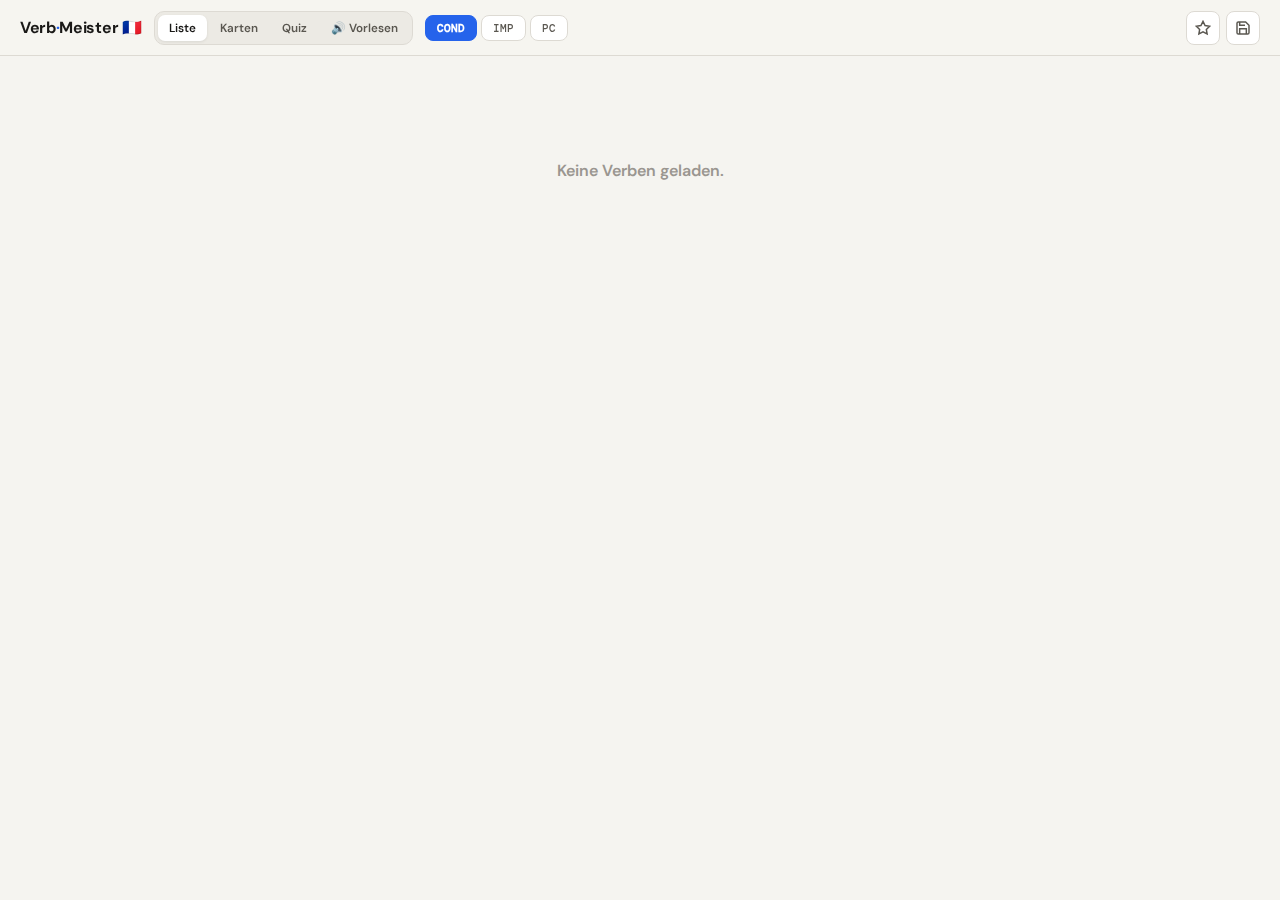
<file: index.html>
<!DOCTYPE html>
<html lang="de">
<head>
<meta charset="UTF-8">
<meta name="viewport" content="width=device-width, initial-scale=1.0">
<title>Verb-Meister Pro</title>
<link href="https://fonts.googleapis.com/css2?family=DM+Sans:ital,opsz,wght@0,9..40,300;0,9..40,400;0,9..40,500;0,9..40,700;1,9..40,400&family=DM+Mono:wght@400;500&display=swap" rel="stylesheet">
<style>
:root{
  --bg:#f5f4f0;--bg2:#eceae4;--white:#ffffff;--border:#dddad3;--border2:#c8c4bc;
  --text:#1a1917;--text2:#5a5750;--text3:#9a9690;
  --accent:#2563eb;--accent-l:#eff4ff;--accent-d:#1d4ed8;
  --green:#16a34a;--green-l:#f0fdf4;--red:#dc2626;--red-l:#fef2f2;
  --amber:#d97706;--amber-l:#fffbeb;--purple:#7c3aed;--purple-l:#f5f3ff;
  --r:14px;--r-sm:9px;--shadow:0 1px 3px rgba(0,0,0,.08);--shadow-md:0 4px 12px rgba(0,0,0,.10);
}
*{box-sizing:border-box;margin:0;padding:0;}
body{font-family:'DM Sans',sans-serif;background:var(--bg);color:var(--text);min-height:100vh;overflow-x:hidden;}
/* TOPBAR */
#topbar{position:sticky;top:0;z-index:200;background:rgba(245,244,240,.93);backdrop-filter:blur(12px);border-bottom:1px solid var(--border);padding:0 1.25rem;height:56px;display:flex;align-items:center;gap:.75rem;}
.brand{font-weight:700;font-size:1rem;letter-spacing:-.02em;white-space:nowrap;}
.brand em{color:var(--accent);font-style:normal;}
.tab-row{display:flex;gap:2px;background:var(--bg2);border:1px solid var(--border);border-radius:10px;padding:3px;flex-shrink:0;}
.tab{background:none;border:none;cursor:pointer;font-family:'DM Sans',sans-serif;font-weight:600;font-size:.73rem;padding:5px 11px;border-radius:7px;color:var(--text2);transition:all .15s;white-space:nowrap;}
.tab.on{background:var(--white);color:var(--text);box-shadow:var(--shadow);}
.tense-row{display:flex;gap:4px;flex-shrink:0;}
.tense-btn{background:var(--white);border:1px solid var(--border);border-radius:8px;padding:5px 11px;cursor:pointer;font-family:'DM Mono',monospace;font-size:.68rem;font-weight:500;color:var(--text2);transition:all .15s;}
.tense-btn.on{background:var(--accent);border-color:var(--accent);color:#fff;font-weight:700;}
.top-actions{display:flex;gap:6px;margin-left:auto;flex-shrink:0;}
.icon-btn{background:var(--white);border:1px solid var(--border);border-radius:8px;width:34px;height:34px;cursor:pointer;display:flex;align-items:center;justify-content:center;color:var(--text2);transition:all .15s;flex-shrink:0;}
.icon-btn:hover{border-color:var(--border2);color:var(--text);}
.icon-btn.fav.on{background:var(--amber-l);border-color:var(--amber);color:var(--amber);}
.icon-btn.save.on{background:var(--green-l);border-color:var(--green);color:var(--green);}
/* CONTENT */
#content{max-width:940px;margin:0 auto;padding:1.5rem 1.25rem 6rem;}
/* STUDY */
.sec-head{display:flex;align-items:center;gap:.75rem;margin-bottom:.65rem;margin-top:1.75rem;}
.sec-head:first-child{margin-top:0;}
.sec-lbl{font-size:.6rem;font-weight:700;letter-spacing:.12em;text-transform:uppercase;color:var(--text3);white-space:nowrap;}
.sec-line{flex:1;height:1px;background:var(--border);}
.vcard{background:var(--white);border:1px solid var(--border);border-radius:var(--r);padding:.85rem 1rem;display:grid;grid-template-columns:170px 1fr auto;align-items:center;gap:.85rem;margin-bottom:.35rem;transition:box-shadow .15s;}
.vcard:hover{box-shadow:var(--shadow);}
.vcard.sp{border-left:3px solid var(--accent);}
.v-de{font-size:.62rem;color:var(--text3);font-weight:600;letter-spacing:.04em;}
.v-inf{font-size:1rem;font-weight:700;color:var(--text);margin-top:1px;}
.v-forms{display:flex;gap:.4rem;}
.chip{flex:1;background:var(--bg);border-radius:var(--r-sm);padding:.5rem .7rem;border:1px solid var(--border);min-width:0;}
.chip-lbl{font-size:.55rem;font-weight:700;letter-spacing:.1em;text-transform:uppercase;line-height:1;margin-bottom:3px;}
.chip-val{font-family:'DM Mono',monospace;font-size:.75rem;font-weight:500;color:var(--text);white-space:nowrap;overflow:hidden;text-overflow:ellipsis;}
.chip.cond .chip-lbl{color:var(--accent);}
.chip.imp  .chip-lbl{color:var(--green);}
.chip.pc   .chip-lbl{color:var(--purple);}
.star{background:none;border:none;cursor:pointer;color:var(--text3);transition:color .15s,transform .15s;padding:4px;line-height:0;}
.star:hover{color:var(--amber);transform:scale(1.15);}
.star.on{color:var(--amber);}
/* FLASHCARD */
.fc-wrap{max-width:440px;margin:1.5rem auto 0;}
.fc-meta{display:flex;justify-content:space-between;align-items:center;margin-bottom:.85rem;}
.fc-counter{font-size:.7rem;font-weight:600;color:var(--text2);}
.fc-scene{perspective:1800px;height:320px;cursor:pointer;margin-bottom:1.1rem;}
.fc-inner{position:relative;width:100%;height:100%;transform-style:preserve-3d;transition:transform .5s cubic-bezier(.4,0,.2,1);}
.fc-inner.flipped{transform:rotateY(180deg);}
.fc-face{position:absolute;inset:0;border-radius:20px;backface-visibility:hidden;display:flex;flex-direction:column;align-items:center;justify-content:center;padding:2rem 1.75rem;}
.fc-front{background:var(--white);border:1px solid var(--border);box-shadow:var(--shadow-md);}
.fc-back{background:var(--accent);transform:rotateY(180deg);box-shadow:0 8px 28px rgba(37,99,235,.22);}
.fc-hint{font-size:.58rem;font-weight:700;letter-spacing:.15em;text-transform:uppercase;color:var(--text3);margin-bottom:1.25rem;}
.fc-back .fc-hint{color:rgba(255,255,255,.5);}
.fc-word{font-size:2.3rem;font-weight:700;letter-spacing:-.04em;text-align:center;color:var(--text);}
.fc-back .fc-word{font-size:1.25rem;font-weight:400;font-style:italic;color:rgba(255,255,255,.9);margin-bottom:1.25rem;}
.fc-tap{position:absolute;bottom:1.1rem;font-size:.58rem;color:var(--text3);font-weight:600;letter-spacing:.1em;}
.fc-rows{width:100%;display:flex;flex-direction:column;gap:5px;}
.fc-row{background:rgba(255,255,255,.12);border-radius:9px;padding:.6rem .85rem;display:flex;justify-content:space-between;align-items:center;}
.fc-row label{font-size:.55rem;font-weight:700;letter-spacing:.1em;text-transform:uppercase;color:rgba(255,255,255,.5);}
.fc-row span{font-family:'DM Mono',monospace;font-size:.85rem;font-weight:500;color:#fff;}
.fc-btns{display:flex;gap:.65rem;}
.fc-btn{flex:1;background:var(--white);border:1px solid var(--border);border-radius:10px;padding:.8rem;cursor:pointer;font-family:'DM Sans',sans-serif;font-weight:700;font-size:.7rem;letter-spacing:.05em;color:var(--text2);transition:all .15s;}
.fc-btn:hover{border-color:var(--border2);}
.fc-btn.primary{background:var(--accent);border-color:var(--accent);color:#fff;}
.fc-btn.primary:hover{background:var(--accent-d);}
/* QUIZ */
.quiz-wrap{max-width:540px;margin:1.5rem auto 0;}
.prog-outer{background:var(--bg2);border-radius:100px;height:6px;margin-bottom:.45rem;overflow:hidden;}
.prog-inner{height:100%;border-radius:100px;background:linear-gradient(90deg,var(--accent),#60a5fa);transition:width .4s cubic-bezier(.4,0,.2,1);}
.prog-stats{display:flex;justify-content:space-between;font-size:.63rem;font-weight:600;color:var(--text2);margin-bottom:1.25rem;}
.prog-stats .sc{color:var(--accent);font-weight:700;}
.prog-stats .er{color:var(--red);}
.qcard{background:var(--white);border:1px solid var(--border);border-radius:18px;padding:1.75rem;box-shadow:var(--shadow);}
.qbadge{display:inline-flex;align-items:center;gap:5px;border-radius:6px;padding:3px 9px;font-size:.58rem;font-weight:700;letter-spacing:.1em;text-transform:uppercase;margin-bottom:1.25rem;border:1px solid transparent;}
.qbadge.ok2{background:var(--accent-l);color:var(--accent);border-color:#bfdbfe;}
.qbadge.retry{background:var(--red-l);color:var(--red);border-color:#fecaca;}
.qbadge .dot{width:5px;height:5px;border-radius:50%;background:currentColor;}
.qcard-top{display:flex;justify-content:space-between;align-items:flex-start;margin-bottom:1.25rem;}
.q-word{font-size:2.3rem;font-weight:700;letter-spacing:-.05em;line-height:1;color:var(--text);}
.q-prompt{font-size:.75rem;color:var(--text2);margin-top:.35rem;line-height:1.5;}
.q-prompt strong{color:var(--accent);font-weight:700;}
.input-lbl{font-size:.58rem;font-weight:700;letter-spacing:.1em;text-transform:uppercase;color:var(--text3);margin-bottom:.35rem;display:block;}
.q-input{width:100%;background:var(--bg);border:1.5px solid var(--border);border-radius:9px;padding:.75rem .9rem;font-family:'DM Mono',monospace;font-size:.93rem;font-weight:500;color:var(--text);outline:none;transition:border-color .15s;margin-bottom:.65rem;}
.q-input:focus{border-color:var(--accent);background:var(--white);}
.q-input:disabled{opacity:.7;cursor:default;}
.q-input.good{border-color:var(--green);background:var(--green-l);}
.q-input.bad{border-color:var(--red);background:var(--red-l);}
.q-submit{width:100%;background:var(--accent);border:none;border-radius:9px;padding:.9rem;color:#fff;font-family:'DM Sans',sans-serif;font-weight:700;font-size:.75rem;letter-spacing:.1em;text-transform:uppercase;cursor:pointer;transition:all .15s;margin-top:.15rem;}
.q-submit:hover{background:var(--accent-d);}
.qfb{border-radius:9px;padding:.85rem 1rem;font-weight:600;font-size:.85rem;margin-top:.85rem;display:none;}
.qfb.show{display:block;}
.qfb.ok2{background:var(--green-l);border:1px solid #bbf7d0;color:var(--green);}
.qfb.bad{background:var(--red-l);border:1px solid #fecaca;color:var(--red);}
.qfb .sol{font-family:'DM Mono',monospace;font-size:.85rem;margin-top:.35rem;color:var(--text);font-weight:500;}
.q-next{width:100%;background:var(--bg2);border:1px solid var(--border);border-radius:9px;padding:.8rem;color:var(--text2);font-family:'DM Sans',sans-serif;font-weight:700;font-size:.7rem;letter-spacing:.1em;text-transform:uppercase;cursor:pointer;margin-top:.65rem;display:none;transition:all .15s;}
.q-next:hover{border-color:var(--border2);color:var(--text);}
.q-next.show{display:block;}
.qend{text-align:center;padding:2.25rem 1.75rem;}
.qend h2{font-size:1.7rem;font-weight:700;letter-spacing:-.03em;margin:1rem 0 .35rem;}
.qend p{color:var(--text2);font-size:.85rem;margin-bottom:1.75rem;}
.qend-grid{display:grid;grid-template-columns:repeat(3,1fr);gap:.65rem;margin-bottom:1.75rem;}
.qend-stat{background:var(--bg);border-radius:12px;padding:1.1rem .75rem;}
.qend-val{font-size:1.75rem;font-weight:700;letter-spacing:-.03em;}
.qend-lbl{font-size:.58rem;font-weight:700;letter-spacing:.1em;text-transform:uppercase;color:var(--text3);margin-top:2px;}
/* SPEAK */
.speak-wrap{max-width:460px;margin:1.5rem auto 0;}
.speak-card{background:var(--white);border:1px solid var(--border);border-radius:20px;padding:2.25rem 1.75rem;box-shadow:var(--shadow-md);text-align:center;}
.speak-phase{display:inline-block;font-size:.58rem;font-weight:700;letter-spacing:.15em;text-transform:uppercase;padding:3px 10px;border-radius:6px;margin-bottom:1.25rem;border:1px solid transparent;}
.speak-phase.de{background:var(--amber-l);color:var(--amber);border-color:#fde68a;}
.speak-phase.fr{background:var(--accent-l);color:var(--accent);border-color:#bfdbfe;}
.speak-phase.idle,.speak-phase.pause{background:var(--bg2);color:var(--text2);border-color:var(--border);}
.speak-word{font-size:2.4rem;font-weight:700;letter-spacing:-.05em;color:var(--text);line-height:1.15;margin-bottom:.4rem;}
.speak-sub{font-size:.82rem;color:var(--text2);font-style:italic;margin-bottom:1.5rem;min-height:1.2rem;}
.speak-forms{display:flex;flex-direction:column;gap:.45rem;margin-bottom:1.5rem;text-align:left;}
.speak-form-row{background:var(--bg);border-radius:9px;padding:.6rem .9rem;display:flex;justify-content:space-between;align-items:center;}
.speak-form-row label{font-size:.58rem;font-weight:700;letter-spacing:.1em;text-transform:uppercase;color:var(--text3);}
.speak-form-row span{font-family:'DM Mono',monospace;font-size:.85rem;color:var(--text);}
.speak-prog{background:var(--bg2);border-radius:100px;height:4px;margin-bottom:1.25rem;overflow:hidden;}
.speak-prog-inner{height:100%;border-radius:100px;background:var(--accent);transition:width .3s;}
.speak-ctr{font-size:.62rem;color:var(--text3);font-weight:600;margin-bottom:.85rem;}
.speak-controls{display:flex;gap:.65rem;justify-content:center;flex-wrap:wrap;}
.spk-btn{background:var(--white);border:1px solid var(--border);border-radius:9px;padding:.65rem 1.25rem;cursor:pointer;font-family:'DM Sans',sans-serif;font-weight:700;font-size:.7rem;letter-spacing:.05em;color:var(--text2);transition:all .15s;}
.spk-btn:hover{border-color:var(--border2);}
.spk-btn.primary{background:var(--accent);border-color:var(--accent);color:#fff;}
.spk-btn.primary:hover{background:var(--accent-d);}
.spk-btn.stop{background:var(--red-l);border-color:#fecaca;color:var(--red);}
.speak-wave{display:flex;align-items:center;justify-content:center;gap:3px;height:30px;margin-bottom:.85rem;}
.speak-wave span{display:inline-block;width:4px;background:var(--accent);border-radius:2px;animation:wv 1s ease-in-out infinite;}
.speak-wave span:nth-child(2){animation-delay:.1s;}
.speak-wave span:nth-child(3){animation-delay:.2s;}
.speak-wave span:nth-child(4){animation-delay:.3s;}
.speak-wave span:nth-child(5){animation-delay:.4s;}
@keyframes wv{0%,100%{height:8px;}50%{height:26px;}}
/* MOBILE NAV */
#mobnav{display:none;position:fixed;bottom:0;left:0;right:0;z-index:200;background:rgba(245,244,240,.95);backdrop-filter:blur(12px);border-top:1px solid var(--border);padding:.55rem .25rem;justify-content:space-around;}
.mob-btn{background:none;border:none;cursor:pointer;display:flex;flex-direction:column;align-items:center;gap:3px;font-family:'DM Sans',sans-serif;font-weight:700;font-size:.52rem;letter-spacing:.06em;text-transform:uppercase;color:var(--text3);transition:color .15s;padding:.15rem .4rem;}
.mob-btn.on{color:var(--accent);}
.mob-btn svg{width:19px;height:19px;}
/* TENSE SHEET */
#tensesheet{display:none;position:fixed;inset:0;z-index:300;background:rgba(0,0,0,.35);backdrop-filter:blur(4px);align-items:flex-end;justify-content:center;}
#tensesheet.show{display:flex;}
.ts-inner{background:var(--white);border-radius:20px 20px 0 0;width:100%;max-width:420px;padding:1.35rem 1.35rem 2.25rem;}
.ts-title{font-size:.62rem;font-weight:700;letter-spacing:.15em;text-transform:uppercase;color:var(--text3);text-align:center;margin-bottom:1.1rem;}
.ts-btn{display:block;width:100%;background:var(--bg);border:1px solid var(--border);border-radius:11px;padding:1rem;text-align:center;cursor:pointer;font-family:'DM Sans',sans-serif;font-weight:700;font-size:.88rem;color:var(--text);margin-bottom:.45rem;transition:all .15s;}
.ts-btn:hover{border-color:var(--border2);}
/* LOADER */
#loader{position:fixed;inset:0;background:var(--bg);z-index:999;display:flex;flex-direction:column;align-items:center;justify-content:center;gap:.7rem;}
.spin{width:26px;height:26px;border-radius:50%;border:2.5px solid var(--border);border-top-color:var(--accent);animation:rot .7s linear infinite;}
@keyframes rot{to{transform:rotate(360deg)}}
#loader p{font-size:.67rem;font-weight:600;letter-spacing:.12em;text-transform:uppercase;color:var(--text3);}
#content{opacity:0;transition:opacity .3s;}
#content.vis{opacity:1;}
.btn-primary{background:var(--accent);border:none;border-radius:9px;padding:.8rem 1.75rem;color:#fff;font-family:'DM Sans',sans-serif;font-weight:700;font-size:.75rem;letter-spacing:.1em;text-transform:uppercase;cursor:pointer;transition:all .15s;}
.btn-primary:hover{background:var(--accent-d);}
@media(max-width:720px){
  #topbar{gap:.4rem;padding:0 .65rem;}
  .tab{padding:5px 7px;font-size:.67rem;}
  .tense-row,.top-actions{display:none;}
  #mobnav{display:flex;}
  #content{padding:1rem .75rem 5rem;}
  .vcard{grid-template-columns:1fr auto;}
  .v-forms{grid-column:1/-1;}
}
@media(max-width:440px){.fc-word{font-size:1.9rem;}.q-word{font-size:2rem;}.speak-word{font-size:1.9rem;}}
</style>
</head>
<body>
<div id="loader"><div class="spin"></div><p>Verben laden…</p></div>
<div id="topbar">
  <div class="brand">Verb<em>·</em>Meister 🇫🇷</div>
  <div class="tab-row">
    <button class="tab" id="tab-study"  onclick="setMode('study')">Liste</button>
    <button class="tab" id="tab-flash"  onclick="setMode('flash')">Karten</button>
    <button class="tab" id="tab-quiz"   onclick="setMode('quiz')">Quiz</button>
    <button class="tab" id="tab-speak"  onclick="setMode('speak')">🔊 Vorlesen</button>
  </div>
  <div class="tense-row">
    <button class="tense-btn" id="d-cond" onclick="setTense('cond')">COND</button>
    <button class="tense-btn" id="d-imp"  onclick="setTense('imp')">IMP</button>
    <button class="tense-btn" id="d-pc"   onclick="setTense('pc')">PC</button>
  </div>
  <div class="top-actions">
    <button class="icon-btn fav" id="fav-toggle" onclick="toggleFavFilter()" title="Nur Favoriten">
      <svg width="16" height="16" viewBox="0 0 24 24" fill="none" stroke="currentColor" stroke-width="2.2"><polygon points="12 2 15.09 8.26 22 9.27 17 14.14 18.18 21.02 12 17.77 5.82 21.02 7 14.14 2 9.27 8.91 8.26 12 2"/></svg>
    </button>
    <button class="icon-btn save" id="save-btn" onclick="saveProgress()" title="Speichern">
      <svg width="16" height="16" viewBox="0 0 24 24" fill="none" stroke="currentColor" stroke-width="2.2"><path d="M19 21H5a2 2 0 0 1-2-2V5a2 2 0 0 1 2-2h11l5 5v11a2 2 0 0 1-2 2z"/><polyline points="17 21 17 13 7 13 7 21"/><polyline points="7 3 7 8 15 8"/></svg>
    </button>
  </div>
</div>
<div id="content"></div>
<nav id="mobnav">
  <button class="mob-btn" id="m-study" onclick="setMode('study')">
    <svg fill="none" stroke="currentColor" viewBox="0 0 24 24" stroke-width="2"><path d="M4 6h16M4 12h16M4 18h16"/></svg>Liste
  </button>
  <button class="mob-btn" id="m-flash" onclick="setMode('flash')">
    <svg fill="none" stroke="currentColor" viewBox="0 0 24 24" stroke-width="2"><rect x="2" y="7" width="16" height="13" rx="2"/><path d="M6 7V5a2 2 0 0 1 2-2h8a2 2 0 0 1 2 2v2"/></svg>Karten
  </button>
  <button class="mob-btn" id="m-quiz" onclick="setMode('quiz')">
    <svg fill="none" stroke="currentColor" viewBox="0 0 24 24" stroke-width="2"><circle cx="12" cy="12" r="10"/><path d="M9 12l2 2 4-4"/></svg>Quiz
  </button>
  <button class="mob-btn" id="m-speak" onclick="setMode('speak')">
    <svg fill="none" stroke="currentColor" viewBox="0 0 24 24" stroke-width="2"><polygon points="11 5 6 9 2 9 2 15 6 15 11 19 11 5"/><path d="M15.54 8.46a5 5 0 0 1 0 7.07"/></svg>Hören
  </button>
  <button class="mob-btn" id="m-fav" onclick="toggleFavFilter()">
    <svg fill="none" stroke="currentColor" viewBox="0 0 24 24" stroke-width="2"><polygon points="12 2 15.09 8.26 22 9.27 17 14.14 18.18 21.02 12 17.77 5.82 21.02 7 14.14 2 9.27 8.91 8.26 12 2"/></svg>Favs
  </button>
  <button class="mob-btn" onclick="openTS()">
    <svg fill="none" stroke="currentColor" viewBox="0 0 24 24" stroke-width="2"><circle cx="12" cy="12" r="10"/><polyline points="12 6 12 12 16 14"/></svg>Zeit
  </button>
</nav>
<div id="tensesheet" onclick="if(event.target===this)closeTS()">
  <div class="ts-inner">
    <div class="ts-title">Zeitform wählen</div>
    <button class="ts-btn" onclick="setTense('cond');closeTS()">Conditionnel</button>
    <button class="ts-btn" onclick="setTense('imp');closeTS()">Imparfait</button>
    <button class="ts-btn" onclick="setTense('pc');closeTS()">Passé Composé</button>
  </div>
</div>
<script>
const CSV_URL="https://raw.githubusercontent.com/frenchverbes/frenchverbes.github.io/main/verbes.csv";
const TL={cond:'Conditionnel',imp:'Imparfait',pc:'Passé Composé'};
const PERSONS=[
  {key:'je',   label:'1. Pers. Sg.'},
  {key:'tu',   label:'2. Pers. Sg.'},
  {key:'il',   label:'3. Pers. Sg.'},
  {key:'nous', label:'1. Pers. Pl.'},
  {key:'vous', label:'2. Pers. Pl.'},
  {key:'ils',  label:'3. Pers. Pl.'},
];
let verbs=[],tense='cond',mode='study',favsOnly=false;
let favs=JSON.parse(localStorage.getItem('vm_favs')||'[]');
// Flashcard
let fcDeck=[],fcIdx=0;
// Quiz
let qDeck=[],qErrors=[],qIdx=0,qScore=0,qTotal=0,qRetry=false,qDone=false;
let qCurVerb=null,qCurPerson=null,qAnswered=false;
// Speak
let spkDeck=[],spkIdx=0,spkRunning=false,spkTimer=null,spkPhase='idle';

/* ── LOAD ── */
async function loadVerbs(){
  try{const r=await fetch(CSV_URL);const t=await r.text();parseCSV(t);}
  catch(e){console.warn('CSV load failed',e);}
  finally{
    document.getElementById('loader').style.display='none';
    document.getElementById('content').classList.add('vis');
    setTense('cond'); setMode('study');
  }
}

/* ── PARSE ──
   CSV: Deutsch;Infinitiv;Conditionnel(je);Imparfait(je);Passé Composé;Kategorie
   We store the raw je-form and derive full conjugation tables.
*/
function parseCSV(text){
  const lines=text.trim().split('\n');
  for(let i=1;i<lines.length;i++){
    const p=lines[i].split(';').map(s=>s.trim());
    if(p.length<6) continue;
    const v={id:i,de:p[0],inf:p[1],cat:p[5],raw:{cond:p[2],imp:p[3],pc:p[4]}};
    v.cond=buildConj(v.inf,p[2],'cond');
    v.imp =buildConj(v.inf,p[3],'imp');
    v.pc  =buildPC  (v.inf,p[4]);
    verbs.push(v);
  }
}

function vowelStart(s){return /^[aeiouéèêëàâîïôùûüœæh]/i.test(s);}

/*
  Conditionnel & Imparfait: endings -ais/ais/ait/ions/iez/aient
  Strip the ending from the je-form to get the stem, then rebuild.
  Reflexive verbs (se/s') get reflexive pronouns.
*/
function buildConj(inf,jeRaw,tk){
  const refl=inf.startsWith('se ')||inf.startsWith("s'");
  const refPron={je:'me',tu:'te',il:'se',nous:'nous',vous:'vous',ils:'se'};
  const ends={je:'ais',tu:'ais',il:'ait',nous:'ions',vous:'iez',ils:'aient'};
  // Clean up the je raw form: strip "me ", "m'" prefixes
  let stemRaw=jeRaw;
  if(stemRaw.startsWith("me ")) stemRaw=stemRaw.slice(3);
  else if(stemRaw.startsWith("m'")) stemRaw=stemRaw.slice(2);
  // Strip the -ais ending to find stem
  let stem=stemRaw;
  if(stem.endsWith('ais')) stem=stem.slice(0,-3);
  const out={};
  for(const p of PERSONS){
    const k=p.key, end=ends[k];
    const full=stem+end;
    if(refl){
      const rp=refPron[k];
      if(k==='je'&&vowelStart(rp)) out[k]="j'"+rp+" "+full;
      else if(k==='je') out[k]='je '+rp+' '+full;
      else out[k]=k+' '+rp+' '+full;
    } else {
      if(k==='je'&&vowelStart(full)) out[k]="j'"+full;
      else out[k]=k+' '+full;
    }
  }
  return out;
}

function buildPC(inf,rawPC){
  const refl=inf.startsWith('se ')||inf.startsWith("s'");
  // Extract past participle: strip auxiliary words
  let pp=rawPC.replace(/^(me suis|te suis|s'est|nous sommes|vous êtes|se sont|suis|es|est|sommes|êtes|sont|j'ai|j'|ai|as|a|avons|avez|ont)\s+/i,'').trim();
  // If nothing stripped, use rawPC as-is (it may be just the pp)
  if(!pp) pp=rawPC;

  // être verbs: reflexives + a few common ones
  const etreCores=['aller','venir','partir','sortir','entrer','rester','monter','descendre','naître','mourir','tomber','revenir','rentrer','retourner','passer','arriver','devenir'];
  const useEtre=refl||etreCores.some(c=>inf===c||inf.endsWith(' '+c));

  if(refl){
    const aux={je:'me suis',tu:'te suis',il:"s'est",nous:'nous sommes',vous:'vous êtes',ils:'se sont'};
    const out={};
    for(const p of PERSONS){
      const k=p.key;
      if(k==='je') out[k]='je '+aux[k]+' '+pp;
      else out[k]=k+' '+aux[k]+' '+pp;
    }
    return out;
  } else if(useEtre){
    const aux={je:'suis',tu:'es',il:'est',nous:'sommes',vous:'êtes',ils:'sont'};
    const out={};
    for(const p of PERSONS){
      const k=p.key, a=aux[k];
      if(k==='je'&&vowelStart(a)) out[k]="j'"+a+' '+pp;
      else out[k]=k+' '+a+' '+pp;
    }
    return out;
  } else {
    const aux={je:'ai',tu:'as',il:'a',nous:'avons',vous:'avez',ils:'ont'};
    const out={};
    for(const p of PERSONS){
      const k=p.key, a=aux[k];
      if(k==='je'&&vowelStart(a)) out[k]="j'"+a+' '+pp;
      else if(k==='je') out[k]='j\''+a+' '+pp;
      else out[k]=k+' '+a+' '+pp;
    }
    // je ai → j'ai
    out['je']="j'"+aux['je']+' '+pp;
    return out;
  }
}

/* ── HELPERS ── */
function activeVerbs(){return favsOnly?verbs.filter(v=>favs.includes(v.id)):verbs;}
function shuffle(a){const b=[...a];for(let i=b.length-1;i>0;i--){const j=Math.floor(Math.random()*(i+1));[b[i],b[j]]=[b[j],b[i]];}return b;}
function getForm(v,t,pk){const o=v[t];if(!o)return v.raw?.[t]||'–';return o[pk]||o['je']||'–';}
function starSVG(on){return `<svg width="17" height="17" viewBox="0 0 24 24" fill="${on?'currentColor':'none'}" stroke="currentColor" stroke-width="2.2"><polygon points="12 2 15.09 8.26 22 9.27 17 14.14 18.18 21.02 12 17.77 5.82 21.02 7 14.14 2 9.27 8.91 8.26 12 2"/></svg>`;}
function emptyMsg(){return `<div style="text-align:center;padding:5rem 2rem;color:var(--text3);font-weight:600;">${favsOnly?'Keine Favoriten. Markiere Verben mit ★.':'Keine Verben geladen.'}</div>`;}

/* ── CONTROLS ── */
function setTense(t){
  tense=t;
  ['cond','imp','pc'].forEach(id=>document.getElementById('d-'+id)?.classList.toggle('on',id===t));
  render();
}
function setMode(m){
  if(mode==='speak'&&m!=='speak') stopSpeak();
  mode=m;
  ['study','flash','quiz','speak'].forEach(id=>{
    document.getElementById('tab-'+id)?.classList.toggle('on',id===m);
    document.getElementById('m-'+id)?.classList.toggle('on',id===m);
  });
  if(m==='flash'){fcDeck=shuffle(activeVerbs());fcIdx=0;}
  if(m==='quiz') initQuiz();
  if(m==='speak'){spkDeck=shuffle(activeVerbs());spkIdx=0;spkRunning=false;spkPhase='idle';}
  render();
}
function toggleFavFilter(){
  favsOnly=!favsOnly;
  document.getElementById('fav-toggle')?.classList.toggle('on',favsOnly);
  document.getElementById('m-fav')?.classList.toggle('on',favsOnly);
  if(mode==='flash'){fcDeck=shuffle(activeVerbs());fcIdx=0;}
  if(mode==='quiz') initQuiz();
  if(mode==='speak'){spkDeck=shuffle(activeVerbs());spkIdx=0;}
  render();
}
function toggleFav(id,e){
  if(e)e.stopPropagation();
  favs=favs.includes(id)?favs.filter(f=>f!==id):[...favs,id];
  localStorage.setItem('vm_favs',JSON.stringify(favs));
  render();
}
function saveProgress(){
  localStorage.setItem('vm_score',qScore);
  const btn=document.getElementById('save-btn');
  if(btn){btn.classList.add('on');setTimeout(()=>btn.classList.remove('on'),1500);}
}
function openTS(){document.getElementById('tensesheet').classList.add('show');}
function closeTS(){document.getElementById('tensesheet').classList.remove('show');}

/* ── RENDER ── */
function render(){
  const c=document.getElementById('content');c.innerHTML='';
  if(mode==='study') renderStudy(c);
  else if(mode==='flash') renderFlash(c);
  else if(mode==='quiz') renderQuiz(c);
  else if(mode==='speak') renderSpeak(c);
}

/* ── STUDY ── */
function renderStudy(c){
  const list=activeVerbs();
  if(!list.length){c.innerHTML=emptyMsg();return;}
  const cats=[...new Set(list.map(v=>v.cat))];
  let html='';
  cats.forEach(cat=>{
    const vl=list.filter(v=>v.cat===cat);
    const sp=cat.includes('PARTICULIERS')||cat.toUpperCase().includes('IRR');
    html+=`<div class="sec-head"><span class="sec-lbl">${cat}</span><span class="sec-line"></span></div>`;
    vl.forEach(v=>{
      const f=favs.includes(v.id);
      html+=`<div class="vcard${sp?' sp':''}">
        <div style="min-width:0">
          <div class="v-de">${esc(v.de)}</div>
          <div class="v-inf">${esc(v.inf)}</div>
        </div>
        <div class="v-forms">
          <div class="chip cond"><div class="chip-lbl">Cond.</div><div class="chip-val">je ${esc(v.raw.cond)}</div></div>
          <div class="chip imp" ><div class="chip-lbl">Imp.</div> <div class="chip-val">je ${esc(v.raw.imp)}</div></div>
          <div class="chip pc"  ><div class="chip-lbl">P.C.</div> <div class="chip-val">${esc(v.raw.pc)}</div></div>
        </div>
        <button class="star${f?' on':''}" onclick="toggleFav(${v.id},event)">${starSVG(f)}</button>
      </div>`;
    });
  });
  c.innerHTML=html;
}
function esc(s){return String(s).replace(/&/g,'&amp;').replace(/</g,'&lt;').replace(/>/g,'&gt;');}

/* ── FLASHCARD ── */
function renderFlash(c){
  const list=activeVerbs();
  if(!list.length){c.innerHTML=emptyMsg();return;}
  if(!fcDeck.length){fcDeck=shuffle(list);fcIdx=0;}
  const v=fcDeck[fcIdx%fcDeck.length];
  const f=favs.includes(v.id);
  c.innerHTML=`<div class="fc-wrap">
    <div class="fc-meta">
      <span class="fc-counter">${fcIdx+1} / ${fcDeck.length}</span>
      <button class="star${f?' on':''}" onclick="toggleFav(${v.id},event)">${starSVG(f)}</button>
    </div>
    <div class="fc-scene" onclick="document.getElementById('fci').classList.toggle('flipped')">
      <div class="fc-inner" id="fci">
        <div class="fc-face fc-front">
          <div class="fc-hint">Deutsch</div>
          <div class="fc-word">${esc(v.de)}</div>
          <div class="fc-tap">antippen zum umdrehen</div>
        </div>
        <div class="fc-face fc-back">
          <div class="fc-hint">Lösung</div>
          <div class="fc-word">${esc(v.inf)}</div>
          <div class="fc-rows">
            <div class="fc-row"><label>Conditionnel</label><span>je ${esc(v.raw.cond)}</span></div>
            <div class="fc-row"><label>Imparfait</label><span>je ${esc(v.raw.imp)}</span></div>
            <div class="fc-row"><label>Passé Composé</label><span>${esc(v.raw.pc)}</span></div>
          </div>
        </div>
      </div>
    </div>
    <div class="fc-btns">
      <button class="fc-btn" onclick="fcNav(-1)">← Zurück</button>
      <button class="fc-btn primary" onclick="fcNav(1)">Weiter →</button>
    </div>
  </div>`;
}
function fcNav(d){if(!fcDeck.length)return;fcIdx=(fcIdx+d+fcDeck.length)%fcDeck.length;render();}

/* ── QUIZ ── */
function initQuiz(){
  const list=activeVerbs();
  qDeck=shuffle(list);qErrors=[];qIdx=0;qScore=0;qRetry=false;qDone=false;
  qTotal=qDeck.length;qCurVerb=null;qAnswered=false;
  nextQVerb();
}
function nextQVerb(){
  qAnswered=false;
  if(qErrors.length>0&&qIdx>0&&qIdx%4===0){
    const ri=Math.floor(Math.random()*qErrors.length);
    qCurVerb=qErrors.splice(ri,1)[0];qRetry=true;
  } else if(qIdx<qDeck.length){
    qCurVerb=qDeck[qIdx++];qRetry=false;
  } else if(qErrors.length>0){
    qCurVerb=qErrors.splice(0,1)[0];qRetry=true;qTotal++;
  } else {
    qDone=true;qCurVerb=null;
  }
  qCurPerson=PERSONS[Math.floor(Math.random()*PERSONS.length)];
}

function renderQuiz(c){
  const list=activeVerbs();
  if(!list.length){c.innerHTML=emptyMsg();return;}
  if(qDone){renderQDone(c);return;}
  if(!qCurVerb){initQuiz();}
  const v=qCurVerb,p=qCurPerson;
  const pct=Math.min(100,Math.round((Math.max(qIdx-1,0)/Math.max(qTotal,1))*100));
  const correctForm=getForm(v,tense,p.key);
  const isPc=tense==='pc';
  const f=favs.includes(v.id);
  // Placeholder shows expected starting pronoun
  const firstWord=correctForm.split(' ')[0];

  c.innerHTML=`<div class="quiz-wrap">
    <div class="prog-outer"><div class="prog-inner" style="width:${pct}%"></div></div>
    <div class="prog-stats">
      <span>${Math.max(qIdx-1,0)} / ${qTotal} beantwortet</span>
      <span class="sc">${qScore} Pkt.</span>
      <span class="er">${qErrors.length} Fehler</span>
    </div>
    <div class="qcard">
      <div class="qbadge ${qRetry?'retry':'ok2'}">
        <span class="dot"></span>
        ${qRetry?'⟳ Wiederholung — vorheriger Fehler':TL[tense]+' · '+p.label+' ('+p.key+')'}
      </div>
      <div class="qcard-top">
        <div>
          <div class="q-word">${esc(v.de)}</div>
          <div class="q-prompt">
            ${isPc
              ?`Passé Composé von <strong>${esc(v.inf)}</strong> · <strong>${p.label} (${p.key})</strong>`
              :`${TL[tense]} von <strong>${esc(v.inf)}</strong>`
            }
          </div>
        </div>
        <button class="star${f?' on':''}" onclick="toggleFav(${v.id},event)">${starSVG(f)}</button>
      </div>
      <label class="input-lbl">Infinitiv</label>
      <input class="q-input" id="qi-inf" type="text" autocomplete="off" spellcheck="false" placeholder="infinitif…">
      <label class="input-lbl">${isPc?'Passé Composé':TL[tense]} — <em>${p.key}</em></label>
      <input class="q-input" id="qi-conj" type="text" autocomplete="off" spellcheck="false" placeholder="${esc(firstWord)} …">
      <button class="q-submit" id="qsub" onclick="checkQ()">Prüfen ↵</button>
      <div class="qfb" id="qfb"></div>
      <button class="q-next" id="qnxt" onclick="advanceQ()">Nächste Frage →</button>
    </div>
  </div>`;

  window._qInf=v.inf.toLowerCase();
  window._qConj=correctForm.toLowerCase();
  window._qSol=correctForm;
  window._qInfSol=v.inf;
  window._qAnswered=false;

  ['qi-inf','qi-conj'].forEach(id=>{
    const el=document.getElementById(id);
    if(el) el.addEventListener('keydown',e=>{if(e.key==='Enter'){window._qAnswered?advanceQ():checkQ();}});
  });
  setTimeout(()=>document.getElementById('qi-inf')?.focus(),50);
}

function norm(s){
  return s.trim().toLowerCase()
    .replace(/[àâä]/g,'a').replace(/[éèêë]/g,'e')
    .replace(/[îï]/g,'i').replace(/[ôö]/g,'o')
    .replace(/[ùûü]/g,'u').replace(/ç/g,'c')
    .replace(/œ/g,'oe').replace(/æ/g,'ae');
}
function stripPron(s){
  return s.replace(/^(je\s+|j'|tu\s+|il\s+|elle\s+|nous\s+|vous\s+|ils\s+|elles\s+|me\s+suis\s+|te\s+suis\s+|s'est\s+|nous\s+sommes\s+|vous\s+êtes\s+|se\s+sont\s+)/i,'').trim();
}

function checkQ(){
  if(window._qAnswered)return;
  window._qAnswered=true;
  const userInf=document.getElementById('qi-inf')?.value||'';
  const userConj=document.getElementById('qi-conj')?.value||'';
  const infOk=norm(userInf)===norm(window._qInf);
  const conjOk=norm(stripPron(userConj))===norm(stripPron(window._qConj));
  const ok=infOk&&conjOk;

  document.getElementById('qi-inf').disabled=true;
  document.getElementById('qi-conj').disabled=true;
  document.getElementById('qi-inf').className='q-input '+(infOk?'good':'bad');
  document.getElementById('qi-conj').className='q-input '+(conjOk?'good':'bad');
  document.getElementById('qsub').style.display='none';
  document.getElementById('qnxt').classList.add('show');

  const fb=document.getElementById('qfb');
  fb.classList.add('show');
  if(ok){
    qScore+=10;
    fb.classList.add('ok2');
    fb.innerHTML='✓ Richtig! <strong>+10 Punkte</strong>';
  } else {
    fb.classList.add('bad');
    fb.innerHTML=`✗ Nicht ganz.<div class="sol">${esc(window._qInfSol)} &nbsp;·&nbsp; ${esc(window._qSol)}</div>`;
    if(!qRetry) qErrors.push(qCurVerb);
  }
}
function advanceQ(){nextQVerb();render();}

function renderQDone(c){
  const pct=qTotal>0?Math.round((qScore/(qTotal*10))*100):0;
  const emoji=pct>=80?'🎉':pct>=50?'💪':'📚';
  c.innerHTML=`<div class="quiz-wrap"><div class="qcard qend">
    <div style="font-size:2.8rem">${emoji}</div>
    <h2>${pct>=80?'Excellent!':pct>=50?'Gut gemacht!':'Weiter üben!'}</h2>
    <p>${qTotal} Fragen · ${pct}% richtig</p>
    <div class="qend-grid">
      <div class="qend-stat"><div class="qend-val" style="color:var(--accent)">${qScore}</div><div class="qend-lbl">Punkte</div></div>
      <div class="qend-stat"><div class="qend-val" style="color:var(--green)">${pct}%</div><div class="qend-lbl">Richtig</div></div>
      <div class="qend-stat"><div class="qend-val" style="color:var(--amber)">${qTotal}</div><div class="qend-lbl">Fragen</div></div>
    </div>
    <button class="btn-primary" onclick="initQuiz();render()">Nochmal starten</button>
  </div></div>`;
}

/* ── SPEAK ── */
function renderSpeak(c){
  const list=activeVerbs();
  if(!list.length){c.innerHTML=emptyMsg();return;}
  if(!spkDeck.length){spkDeck=shuffle(list);spkIdx=0;}
  const v=spkDeck[spkIdx%spkDeck.length];
  const pct=Math.round(((spkIdx+1)/spkDeck.length)*100);
  const showFr=spkPhase==='fr'||spkPhase==='next';
  const phaseLabel={idle:'Bereit',de:'Deutsch',pause:'…',fr:'Français',next:'→'}[spkPhase]||'Bereit';
  const phCls=spkPhase==='de'?'de':spkPhase==='fr'||spkPhase==='next'?'fr':'idle';
  c.innerHTML=`<div class="speak-wrap"><div class="speak-card">
    <span class="speak-phase ${phCls}">${phaseLabel}</span>
    ${spkRunning?'<div class="speak-wave"><span></span><span></span><span></span><span></span><span></span></div>':''}
    <div class="speak-ctr">${spkIdx+1} / ${spkDeck.length}</div>
    <div class="speak-word">${esc(showFr?v.inf:v.de)}</div>
    <div class="speak-sub">${showFr?'('+esc(v.de)+')':''}</div>
    <div class="speak-prog"><div class="speak-prog-inner" style="width:${pct}%"></div></div>
    <div class="speak-forms" style="${showFr?'':'display:none'}">
      <div class="speak-form-row"><label>Conditionnel</label><span>je ${esc(v.raw.cond)}</span></div>
      <div class="speak-form-row"><label>Imparfait</label><span>je ${esc(v.raw.imp)}</span></div>
      <div class="speak-form-row"><label>Passé Composé</label><span>${esc(v.raw.pc)}</span></div>
    </div>
    <div class="speak-controls">
      ${spkRunning
        ?`<button class="spk-btn stop" onclick="stopSpeak()">⏹ Stopp</button>`
        :`<button class="spk-btn primary" onclick="startSpeak()">▶ Automatisch</button>
          <button class="spk-btn" onclick="spkNext()">Nächstes →</button>`}
      <button class="spk-btn" onclick="spkSay()">🔊 Vorlesen</button>
    </div>
  </div></div>`;
}

function say(text,lang,cb){
  if(!window.speechSynthesis){if(cb)cb();return;}
  window.speechSynthesis.cancel();
  const u=new SpeechSynthesisUtterance(text);
  u.lang=lang;u.rate=lang==='de-DE'?0.9:0.85;u.pitch=1;
  if(cb)u.onend=cb;
  window.speechSynthesis.speak(u);
}
function startSpeak(){
  const list=activeVerbs();
  if(!list.length)return;
  if(!spkDeck.length){spkDeck=shuffle(list);spkIdx=0;}
  spkRunning=true;doSpkCycle();
}
function doSpkCycle(){
  if(!spkRunning)return;
  const v=spkDeck[spkIdx%spkDeck.length];
  spkPhase='de';render();
  say(v.de,'de-DE',()=>{
    if(!spkRunning)return;
    spkPhase='pause';render();
    spkTimer=setTimeout(()=>{
      if(!spkRunning)return;
      spkPhase='fr';render();
      const toSay=v.inf+'. Je '+v.raw[tense];
      say(toSay,'fr-FR',()=>{
        if(!spkRunning)return;
        spkPhase='next';render();
        spkTimer=setTimeout(()=>{
          if(!spkRunning)return;
          const newIdx=(spkIdx+1)%spkDeck.length;
          if(newIdx===0){stopSpeak();return;}
          spkIdx=newIdx;doSpkCycle();
        },1600);
      });
    },1100);
  });
}
function stopSpeak(){
  spkRunning=false;spkPhase='idle';
  if(spkTimer)clearTimeout(spkTimer);
  window.speechSynthesis?.cancel();render();
}
function spkNext(){stopSpeak();spkIdx=(spkIdx+1)%Math.max(spkDeck.length,1);spkPhase='idle';render();}
function spkSay(){
  const v=spkDeck[spkIdx%Math.max(spkDeck.length,1)];
  if(!v)return;
  say(v.de,'de-DE',()=>setTimeout(()=>say(v.inf+'. Je '+v.raw[tense],'fr-FR'),350));
}

loadVerbs();
</script>
</body>
</html>
</file>
